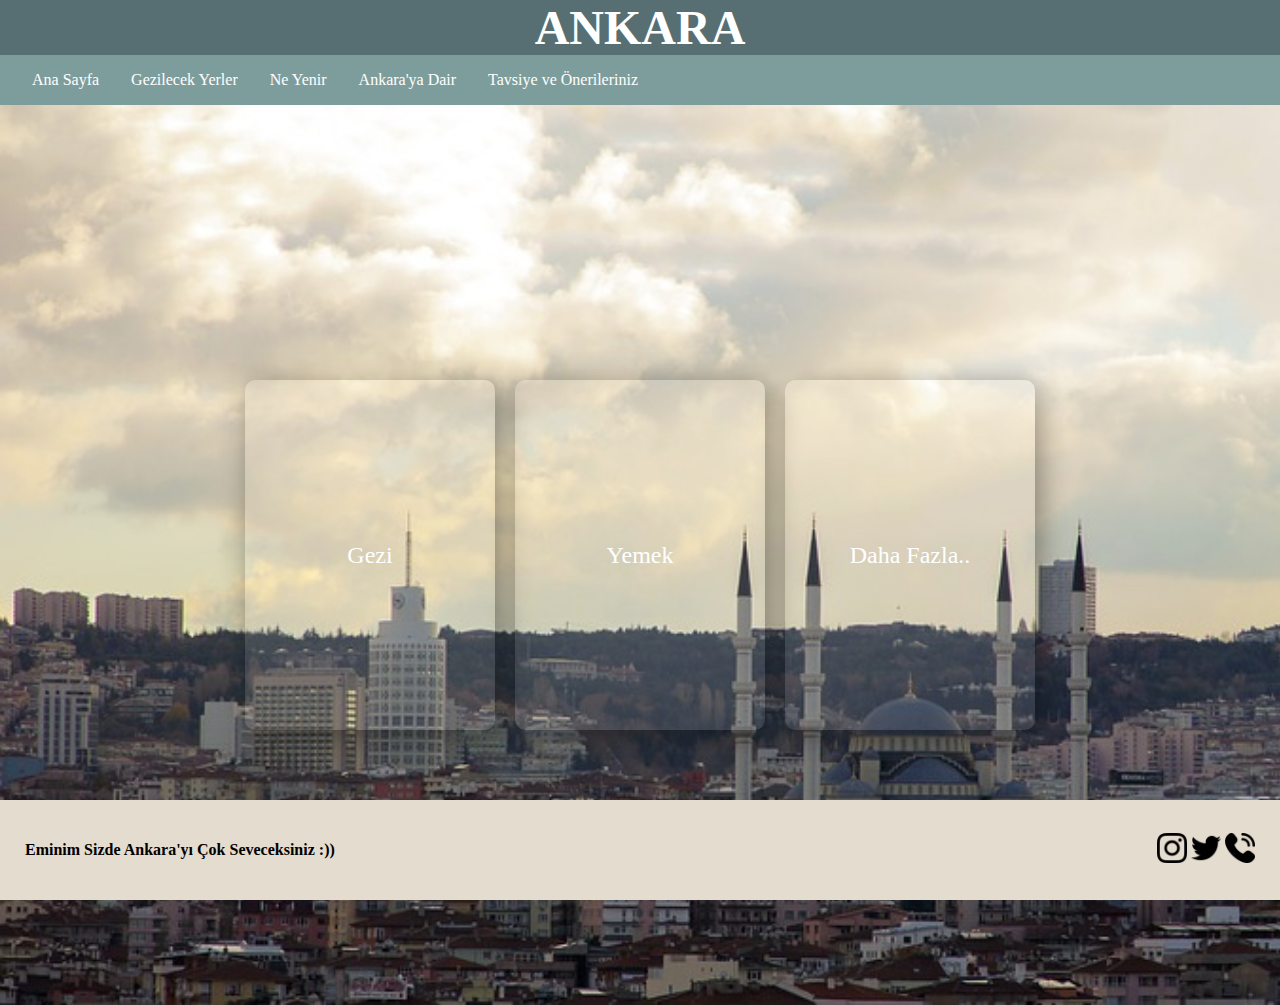
<file: index.html>
<!DOCTYPE html>
<html lang="en">
<head>
    <meta charset="UTF-8">
    <meta http-equiv="X-UA-Compatible" content="IE=edge">
    <meta name="viewport" content="width=device-width, initial-scale=1.0">
    <title>Ankara</title>
    <link rel="stylesheet" href="style.css">
</head>
<body>
    <header class="header">
        <div class="header-title">
            <h1><a id="title" href="index.html">ANKARA</a></h1>
        </div>
    </header>
   <nav class="menu">
        <ul>
            <li><a href="index.html">Ana Sayfa</a></li>
            <li><a href="gezi.html">Gezilecek Yerler</a></li>
            <li><a href="yemek.html">Ne Yenir</a></li>
            <li><a href="ankara.html">Ankara'ya Dair</a></li>
            <li><a href="iletisim.html">Tavsiye ve Önerileriniz</a></li>
        </ul>
   </nav>
   <section class="box">
        <div class="card">
           <a href="gezi.html">Gezi</a> 
        </div>
        <div class="card">
            <a href="yemek.html">Yemek</a> 
        </div>
        <div class="card">
            <a href="ankara.html">Daha Fazla..</a> 
        </div>
   </section>
    <footer class="footer">
        <div class="footer_text">
            <p>Eminim Sizde Ankara'yı Çok Seveceksiniz :))</p>
        </div>
        <div class="footer_img">
            <a href="#"><img width="30px" src="/img/instagram.png" alt="instagram logo"></a>
            <a href="#"><img width="30px" src="/img/twitter.png" alt="twitter logo"></a>
            <a href="#"><img width="30px" src="/img/phone.png" alt="contact logo"></a>
        </div>
    </footer>
</body>
</html>
</file>
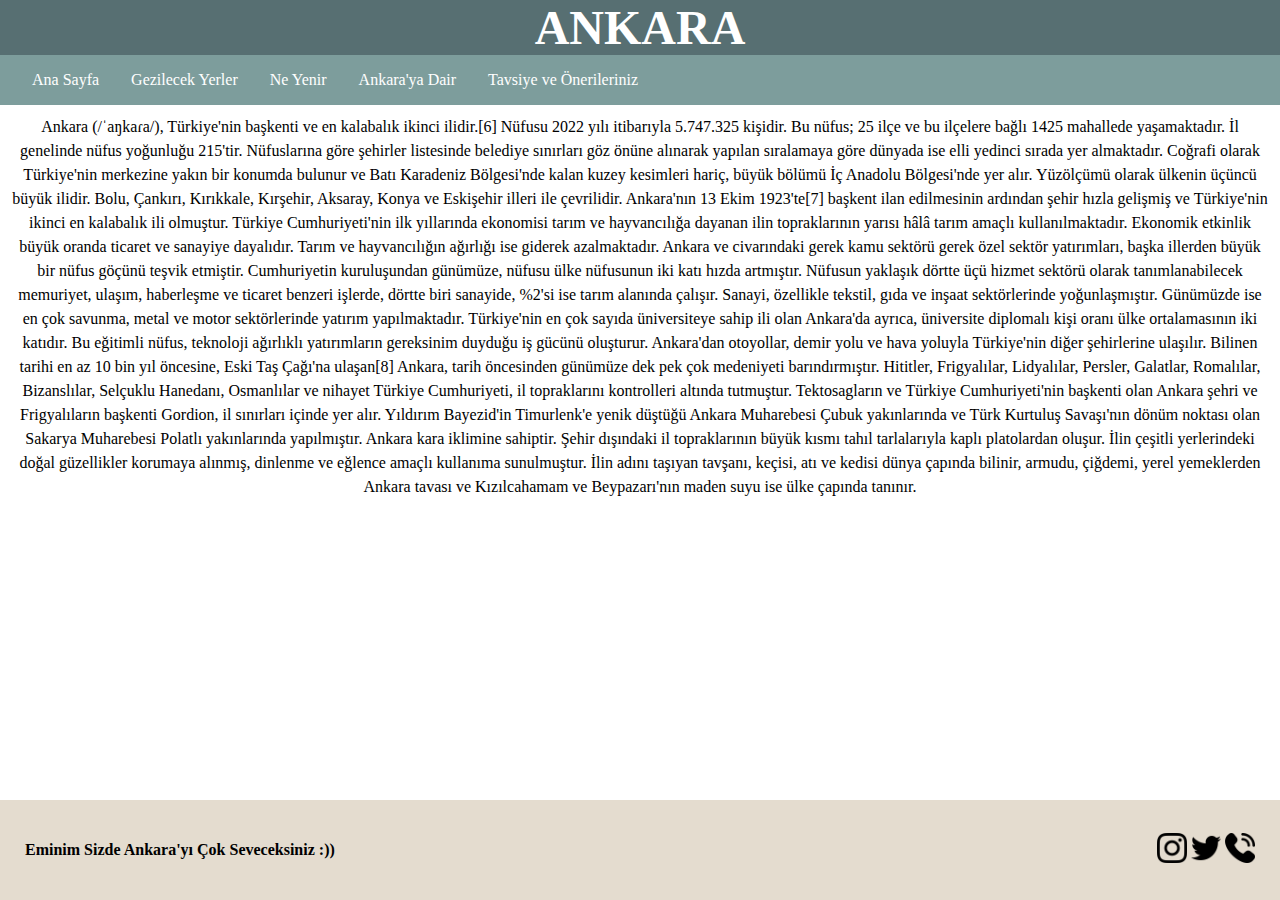
<file: ankara.html>
<!DOCTYPE html>
<html lang="en">
<head>
    <meta charset="UTF-8">
    <meta http-equiv="X-UA-Compatible" content="IE=edge">
    <meta name="viewport" content="width=device-width, initial-scale=1.0">
    <title>Ankara</title>
    <link rel="stylesheet" href="style.css">
</head>
<body>
    <header class="header">
        <div class="header-title">
            <h1><a id="title" href="index.html">ANKARA</a></h1>
        </div>
    </header>
   <nav class="menu">
        <ul>
            <li><a href="index.html">Ana Sayfa</a></li>
            <li><a href="gezi.html">Gezilecek Yerler</a></li>
            <li><a href="yemek.html">Ne Yenir</a></li>
            <li><a href="ankara.html">Ankara'ya Dair</a></li>
            <li><a href="iletisim.html">Tavsiye ve Önerileriniz</a></li>
        </ul>
   </nav>
   <main>
        <section>
            <div class="section">
                <p class="section_text">Ankara (/ˈaŋkaɾa/), Türkiye'nin başkenti ve en kalabalık ikinci ilidir.[6] Nüfusu 2022 yılı itibarıyla 5.747.325 kişidir. Bu nüfus; 25 ilçe ve bu ilçelere bağlı 1425 mahallede yaşamaktadır. İl genelinde nüfus yoğunluğu 215'tir. Nüfuslarına göre şehirler listesinde belediye sınırları göz önüne alınarak yapılan sıralamaya göre dünyada ise elli yedinci sırada yer almaktadır. Coğrafi olarak Türkiye'nin merkezine yakın bir konumda bulunur ve Batı Karadeniz Bölgesi'nde kalan kuzey kesimleri hariç, büyük bölümü İç Anadolu Bölgesi'nde yer alır. Yüzölçümü olarak ülkenin üçüncü büyük ilidir. Bolu, Çankırı, Kırıkkale, Kırşehir, Aksaray, Konya ve Eskişehir illeri ile çevrilidir.

                    Ankara'nın 13 Ekim 1923'te[7] başkent ilan edilmesinin ardından şehir hızla gelişmiş ve Türkiye'nin ikinci en kalabalık ili olmuştur. Türkiye Cumhuriyeti'nin ilk yıllarında ekonomisi tarım ve hayvancılığa dayanan ilin topraklarının yarısı hâlâ tarım amaçlı kullanılmaktadır. Ekonomik etkinlik büyük oranda ticaret ve sanayiye dayalıdır. Tarım ve hayvancılığın ağırlığı ise giderek azalmaktadır. Ankara ve civarındaki gerek kamu sektörü gerek özel sektör yatırımları, başka illerden büyük bir nüfus göçünü teşvik etmiştir. Cumhuriyetin kuruluşundan günümüze, nüfusu ülke nüfusunun iki katı hızda artmıştır. Nüfusun yaklaşık dörtte üçü hizmet sektörü olarak tanımlanabilecek memuriyet, ulaşım, haberleşme ve ticaret benzeri işlerde, dörtte biri sanayide, %2'si ise tarım alanında çalışır. Sanayi, özellikle tekstil, gıda ve inşaat sektörlerinde yoğunlaşmıştır. Günümüzde ise en çok savunma, metal ve motor sektörlerinde yatırım yapılmaktadır. Türkiye'nin en çok sayıda üniversiteye sahip ili olan Ankara'da ayrıca, üniversite diplomalı kişi oranı ülke ortalamasının iki katıdır. Bu eğitimli nüfus, teknoloji ağırlıklı yatırımların gereksinim duyduğu iş gücünü oluşturur. Ankara'dan otoyollar, demir yolu ve hava yoluyla Türkiye'nin diğer şehirlerine ulaşılır.
                    
                    Bilinen tarihi en az 10 bin yıl öncesine, Eski Taş Çağı'na ulaşan[8] Ankara, tarih öncesinden günümüze dek pek çok medeniyeti barındırmıştır. Hititler, Frigyalılar, Lidyalılar, Persler, Galatlar, Romalılar, Bizanslılar, Selçuklu Hanedanı, Osmanlılar ve nihayet Türkiye Cumhuriyeti, il topraklarını kontrolleri altında tutmuştur. Tektosagların ve Türkiye Cumhuriyeti'nin başkenti olan Ankara şehri ve Frigyalıların başkenti Gordion, il sınırları içinde yer alır. Yıldırım Bayezid'in Timurlenk'e yenik düştüğü Ankara Muharebesi Çubuk yakınlarında ve Türk Kurtuluş Savaşı'nın dönüm noktası olan Sakarya Muharebesi Polatlı yakınlarında yapılmıştır.
                    
                    Ankara kara iklimine sahiptir. Şehir dışındaki il topraklarının büyük kısmı tahıl tarlalarıyla kaplı platolardan oluşur. İlin çeşitli yerlerindeki doğal güzellikler korumaya alınmış, dinlenme ve eğlence amaçlı kullanıma sunulmuştur. İlin adını taşıyan tavşanı, keçisi, atı ve kedisi dünya çapında bilinir, armudu, çiğdemi, yerel yemeklerden Ankara tavası ve Kızılcahamam ve Beypazarı'nın maden suyu ise ülke çapında tanınır.</p>
            </div>
        </section>
   </main>
    <footer class="footer">
        <div class="footer_text">
            <p>Eminim Sizde Ankara'yı Çok Seveceksiniz :))</p>
        </div>
        <div class="footer_img">
            <a href="#"><img width="30px" src="/img/instagram.png" alt="intagram logo"></a>
            <a href="#"><img width="30px" src="/img/twitter.png" alt="twitter logo"></a>
            <a href="#"><img width="30px" src="/img/phone.png" alt="contact logo"></a>
        </div>
    </footer>
</body>
</html>
</file>
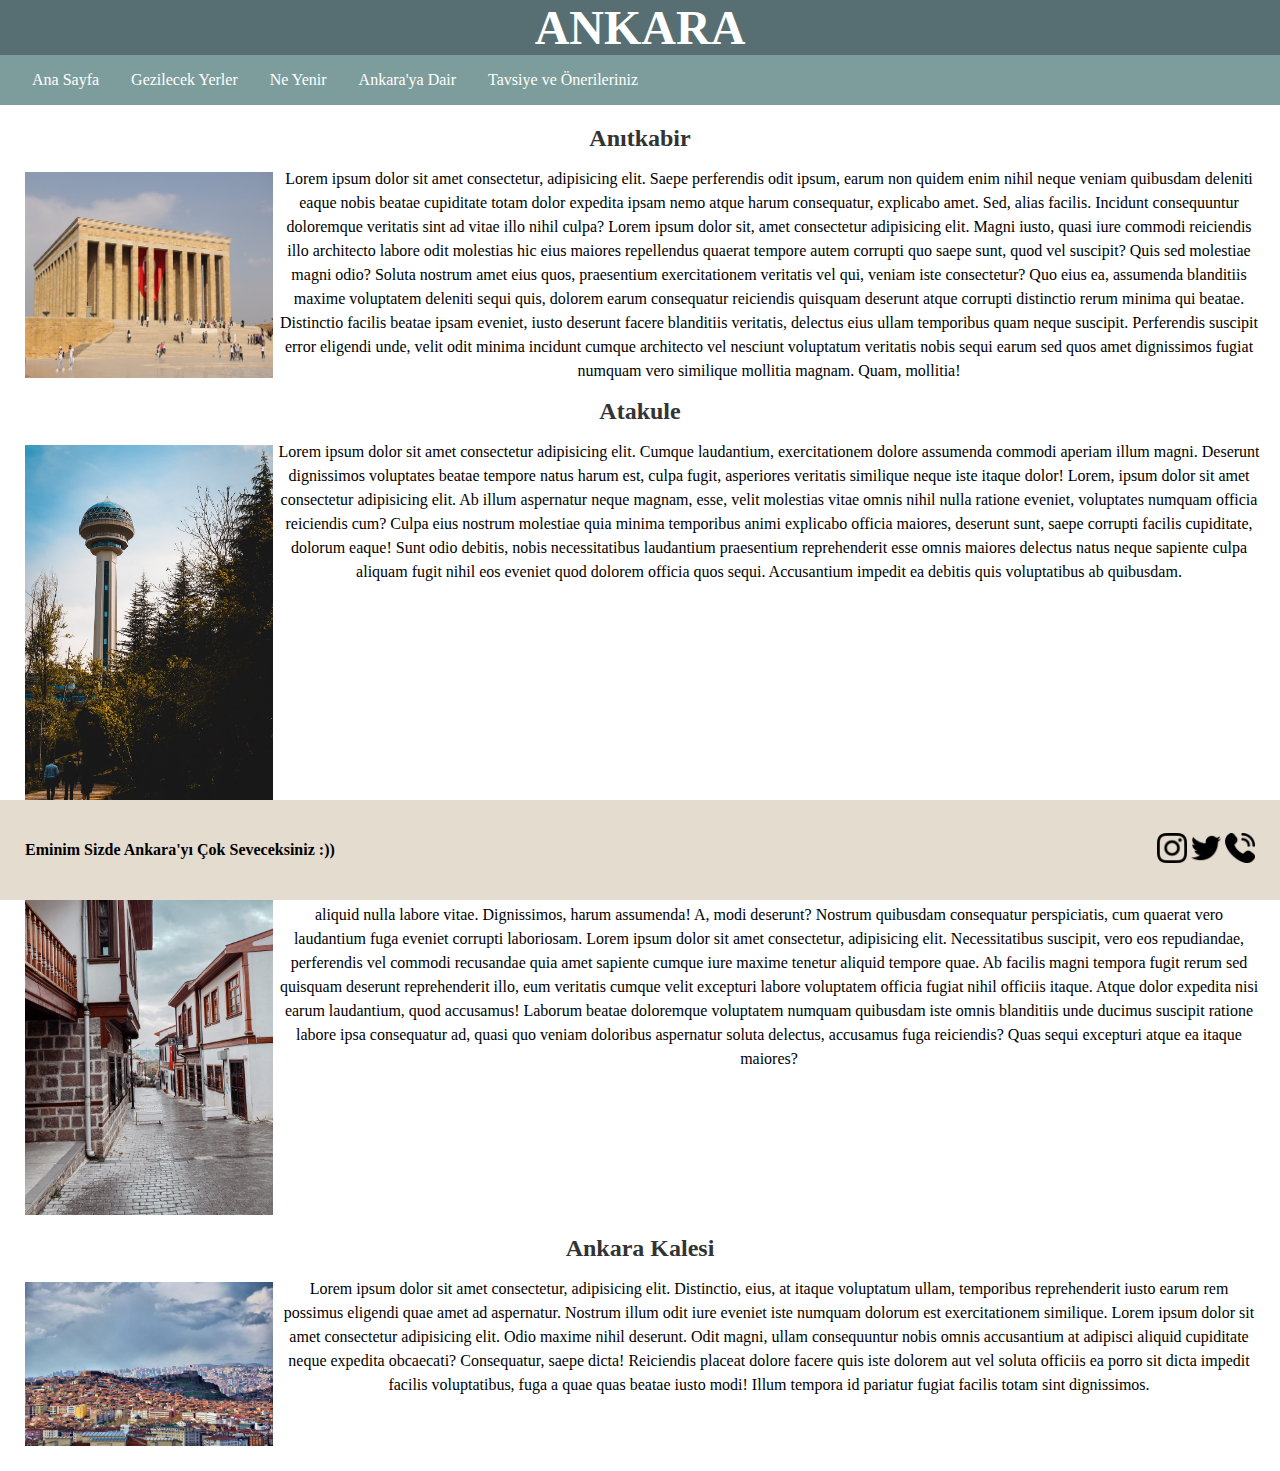
<file: gezi.html>
<!DOCTYPE html>
<html lang="en">
<head>
    <meta charset="UTF-8">
    <meta http-equiv="X-UA-Compatible" content="IE=edge">
    <meta name="viewport" content="width=device-width, initial-scale=1.0">
    <title>Gezilecek Yerler</title>
    <link rel="stylesheet" href="style.css">
</head>
<body>
    <header class="header">
        <div class="header-title">
            <h1><a id="title" href="index.html">ANKARA</a></h1>
        </div>
    </header>
   <nav class="menu">
        <ul>
            <li><a href="index.html">Ana Sayfa</a></li>
            <li><a href="gezi.html">Gezilecek Yerler</a></li>
            <li><a href="yemek.html">Ne Yenir</a></li>
            <li><a href="ankara.html">Ankara'ya Dair</a></li>
            <li><a href="iletisim.html">Tavsiye ve Önerileriniz</a></li>
        </ul>
   </nav>
   <section class="section">
        <ul>
            <h2 class="section_title">Anıtkabir</h2>
            <div class="section">
                
                <img class="section_img" src="/img/anitkabir.jpg" alt="">
                <p class="section_text">Lorem ipsum dolor sit amet consectetur, adipisicing elit. Saepe perferendis odit ipsum, earum non quidem enim nihil neque veniam quibusdam deleniti eaque nobis beatae cupiditate totam dolor expedita ipsam nemo atque harum consequatur, explicabo amet. Sed, alias facilis. Incidunt consequuntur doloremque veritatis sint ad vitae illo nihil culpa? Lorem ipsum dolor sit, amet consectetur adipisicing elit. Magni iusto, quasi iure commodi reiciendis illo architecto labore odit molestias hic eius maiores repellendus quaerat tempore autem corrupti quo saepe sunt, quod vel suscipit? Quis sed molestiae magni odio? Soluta nostrum amet eius quos, praesentium exercitationem veritatis vel qui, veniam iste consectetur? Quo eius ea, assumenda blanditiis maxime voluptatem deleniti sequi quis, dolorem earum consequatur reiciendis quisquam deserunt atque corrupti distinctio rerum minima qui beatae. Distinctio facilis beatae ipsam eveniet, iusto deserunt facere blanditiis veritatis, delectus eius ullam temporibus quam neque suscipit. Perferendis suscipit error eligendi unde, velit odit minima incidunt cumque architecto vel nesciunt voluptatum veritatis nobis sequi earum sed quos amet dignissimos fugiat numquam vero similique mollitia magnam. Quam, mollitia!</p>
            </div>
            <h2 class="section_title">Atakule</h2>
            <div class="section">
                <img class="section_img" id="atakuleimg" src="/img/atakule.jpg" alt="">
                <p class="section_text">Lorem ipsum dolor sit amet consectetur adipisicing elit. Cumque laudantium, exercitationem dolore assumenda commodi aperiam illum magni. Deserunt dignissimos voluptates beatae tempore natus harum est, culpa fugit, asperiores veritatis similique neque iste itaque dolor! Lorem, ipsum dolor sit amet consectetur adipisicing elit. Ab illum aspernatur neque magnam, esse, velit molestias vitae omnis nihil nulla ratione eveniet, voluptates numquam officia reiciendis cum? Culpa eius nostrum molestiae quia minima temporibus animi explicabo officia maiores, deserunt sunt, saepe corrupti facilis cupiditate, dolorum eaque! Sunt odio debitis, nobis necessitatibus laudantium praesentium reprehenderit esse omnis maiores delectus natus neque sapiente culpa aliquam fugit nihil eos eveniet quod dolorem officia quos sequi. Accusantium impedit ea debitis quis voluptatibus ab quibusdam.</p>
            </div>
            <h2 class="section_title">Hamamönü</h2>
            <div class="section">
                
            <img class="section_img" src="/img/hamamönü.jpg" alt="">
            <p class="section_text">Lorem ipsum dolor sit amet consectetur adipisicing elit. Non minima delectus illo ullam illum dolores deleniti architecto et obcaecati doloribus. Ut aliquid nulla labore vitae. Dignissimos, harum assumenda! A, modi deserunt? Nostrum quibusdam consequatur perspiciatis, cum quaerat vero laudantium fuga eveniet corrupti laboriosam. Lorem ipsum dolor sit amet consectetur, adipisicing elit. Necessitatibus suscipit, vero eos repudiandae, perferendis vel commodi recusandae quia amet sapiente cumque iure maxime tenetur aliquid tempore quae. Ab facilis magni tempora fugit rerum sed quisquam deserunt reprehenderit illo, eum veritatis cumque velit excepturi labore voluptatem officia fugiat nihil officiis itaque. Atque dolor expedita nisi earum laudantium, quod accusamus! Laborum beatae doloremque voluptatem numquam quibusdam iste omnis blanditiis unde ducimus suscipit ratione labore ipsa consequatur ad, quasi quo veniam doloribus aspernatur soluta delectus, accusamus fuga reiciendis? Quas sequi excepturi atque ea itaque maiores?</p>
            </div>
            <h2 class="section_title">Ankara Kalesi</h2>
            <div class="section">
                <img class="section_img" src="/img/kale.jpg" alt="">
                <p class="section_text">Lorem ipsum dolor sit amet consectetur, adipisicing elit. Distinctio, eius, at itaque voluptatum ullam, temporibus reprehenderit iusto earum rem possimus eligendi quae amet ad aspernatur. Nostrum illum odit iure eveniet iste numquam dolorum est exercitationem similique. Lorem ipsum dolor sit amet consectetur adipisicing elit. Odio maxime nihil deserunt. Odit magni, ullam consequuntur nobis omnis accusantium at adipisci aliquid cupiditate neque expedita obcaecati? Consequatur, saepe dicta! Reiciendis placeat dolore facere quis iste dolorem aut vel soluta officiis ea porro sit dicta impedit facilis voluptatibus, fuga a quae quas beatae iusto modi! Illum tempora id pariatur fugiat facilis totam sint dignissimos.</p>
            </div>
            
        </ul>
   </section>
    <footer class="footer">
        <div class="footer_text">
            <p>Eminim Sizde Ankara'yı Çok Seveceksiniz :))</p>
        </div>
        <div class="footer_img">
            <a href="#"><img width="30px" src="/img/instagram.png" alt="intagram logo"></a>
            <a href="#"><img width="30px" src="/img/twitter.png" alt="twitter logo"></a>
            <a href="#"><img width="30px" src="/img/phone.png" alt="contact logo"></a>
        </div>
    </footer>
</body>
</html>
</file>
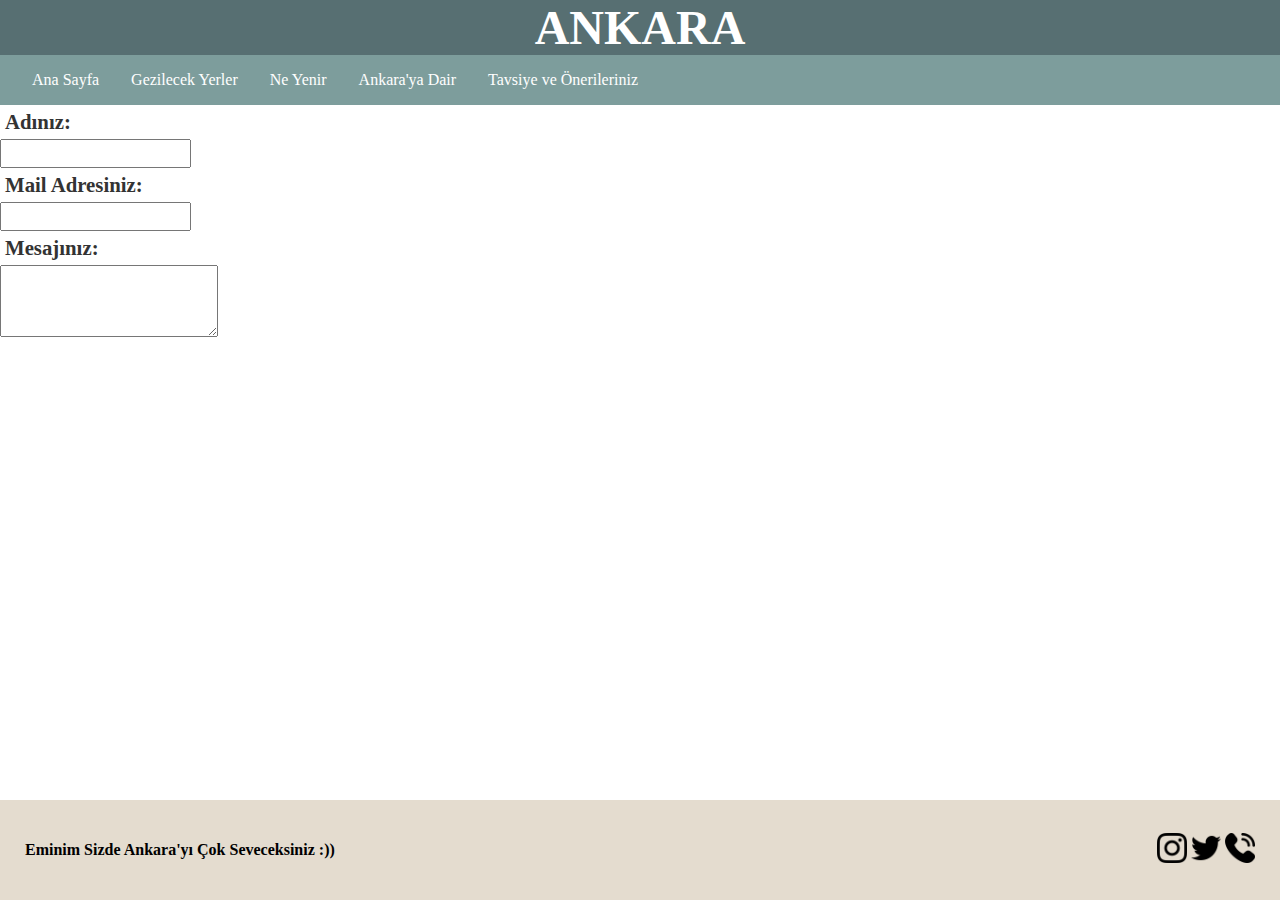
<file: iletisim.html>
<!DOCTYPE html>
<html lang="en">
<head>
    <meta charset="UTF-8">
    <meta http-equiv="X-UA-Compatible" content="IE=edge">
    <meta name="viewport" content="width=device-width, initial-scale=1.0">
    <title>İletişim</title>
    <link rel="stylesheet" href="style.css">
</head>
<body>
    <header class="header">
        <div class="header-title">
            <h1><a id="title" href="index.html">ANKARA</a></h1>
        </div>
    </header>
   <nav class="menu">
        <ul>
            <li><a href="index.html">Ana Sayfa</a></li>
            <li><a href="gezi.html">Gezilecek Yerler</a></li>
            <li><a href="yemek.html">Ne Yenir</a></li>
            <li><a href="ankara.html">Ankara'ya Dair</a></li>
            <li><a href="iletisim.html">Tavsiye ve Önerileriniz</a></li>
        </ul>
   </nav>
   <form>
        <div >
            <label class="label" for="ad">Adınız:</label>
            <input type="text" id="ad" class="input">

            <label class="label" for="mail">Mail Adresiniz:</label>
            <input type="email" id="mail" class="input">

            <label class="label" for="mesaj">Mesajınız:</label>
            <textarea class="textarea" name="mesaj" id="mesaj" ></textarea>
        </div>
   </form>
    <footer class="footer">
        <div class="footer_text">
            <p>Eminim Sizde Ankara'yı Çok Seveceksiniz :))</p>
        </div>
        <div class="footer_img">
            <a href="#"><img width="30px" src="/img/instagram.png" alt="intagram logo"></a>
            <a href="#"><img width="30px" src="/img/twitter.png" alt="twitter logo"></a>
            <a href="#"><img width="30px"src="/img/phone.png" alt="contact logo"></a>
        </div>
    </footer>
</body>
</html>
</file>
<file: style.css>
*, *::before, *::after{
    margin: 0;
    padding: 0;
    box-sizing: border-box;
}
.header{
    background-color: #576F72;
}
.header-title{
    color: white;
    text-align: center;
    font-size:1.5rem;
}
.menu{
    background-color: #7D9D9C;
    text-align: center;
}
.menu ul{
    text-align: center;
    display: flex;
    padding: 1rem;
    list-style: none;
}

.menu li{
    text-align: center;
    justify-content: center;
    align-items: center;
}
.menu a{
    text-decoration: none;
    margin: 1rem;
    text-align: center;
    color: white;
}
#title{
    text-decoration: none;
    color: white;
    
}
.menu a:hover{
    color: #333;
}
.box{
    background-image: url(/img/ankara.jpg);
    background-size: cover;
    height: 100vh;
    display: flex;
    justify-content: center;
    align-items: center;
}
.card{
    position: relative;
    margin: 10px;
    border-radius: 10px;
    background-color: rgba(255,255,255,0.1);
    box-shadow: 5px 5px 30px rgba(0,0,0,0.4);
    height: 350px;
    width: 250px;
    display: flex;
    justify-content: center;
    align-items: center;
    color: #333;
    font-size: 1.5rem;
}
.card:hover{
    border: 1px solid black;
    transform: scale(1.1);
}
.card a{
    text-decoration: none;
    color:white;
}

.card a:hover{
    color: #333;
}
.footer{
    background-color: #E4DCCF;
    display: flex;
    justify-content: space-between;
    align-items: center;
    font-weight: bold;
    height: 100px;
    position: fixed;
    bottom: 0px;
    left:0px;
    right: 0px;
}
.footer_text{
    margin: 5px;
    padding: 20px;
}
.footer_img{
    margin: 5px;
    padding: 20px;
}
.section{
    padding: 5px;
    margin: 5px;
    display: flex;
    text-align: center;
    justify-content: center;
}
.section ul{
    list-style: none;
}
.section_img{
    width: 20%;
    margin: 5px;
}

.section_text{
    line-height: 1.5rem;

}
.section_title{
    color:#333;
    text-align: center;
    margin: 10px;
}

.label{
    font-size: 1.3rem;
    font-weight: bold;
    margin: 5px;
    display: block;
    color: #333;
}
.input{
    padding: 5px;
    outline: none;
}
.input:hover, .input:focus{
    background-color: #7D9D9C;
    color: white;
}
.textarea{
    padding: 20px;
    outline: none;
}
.textarea:hover, .textarea:focus{
    background-color: #7D9D9C;
    color: white;
}
</file>
